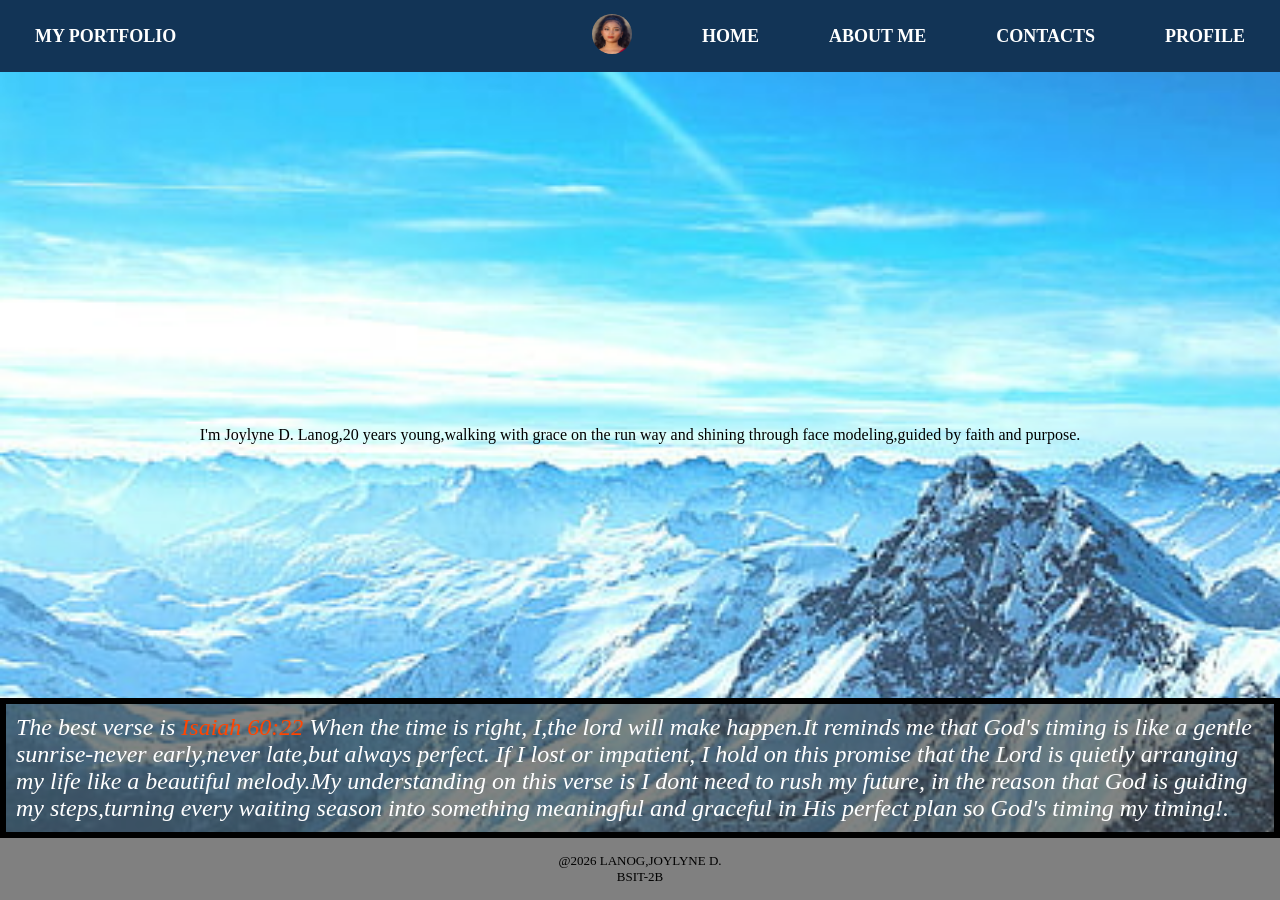
<file: index.html>
<!DOCTYPE html>
<html>
<head>
  <meta charset="utf-8">
  <meta name="viewport" content="width=device-width, initial-scale=1">
  <title></title><link rel="stylesheet" type="text/css" href="style.css">
</head> 
<style type="text/css">   
    h1{
       font-size:25px;
       color:black;
       text-transform:uppercase;
       text-align:center;
    } 
       
    div{
        text-align: center;
        width:100%;
        margin:auto;
        padding-top:12vh;
    }

    .verse{
        font-style:italic;
        border:6px solid black;
        padding:10px;
        font-size:1.5em;
        background-color: rgba(51, 51, 51, 0.6);
        color: white;
    }

    .verse:hover{
        background-color: white;
        color: black;
    }

    footer{
        background-color:rgb(128,128,128);
        color:black;
        padding:15px;
        text-align:center;
        font-size:small;
    }

    footer:hover{
       background-color:black;
       color:white;
    }

    li{
       font-size: 30px;
    }   
</style>

<body style="background-image: url('bg.jpeg'); background-repeat: no-repeat;background-size:cover;">

<header>
   <ul class="main-nav">
        <li><a href="index.html">MY PORTFOLIO</a></li>
        <li><a href="index.html"><img src="logo.jpg"></a></li>
        <li><a href="index.html">HOME</a></li>
        <li><a href="aboutme.html">ABOUT ME</a></li>
        <li><a href="contact.html">CONTACTS</a></li>
        <li><a href="p-file.html">PROFILE</a></li>
    </ul>
</header>

      <div >
        <p>I'm Joylyne D. Lanog,20 years young,walking with grace on the run way and shining through face modeling,guided by faith and purpose.</p>
      </div>

        <p class="verse">The best verse is <span style="color:orangered;">Isaiah 60:22 </span> When the time is right, I,the lord will make happen.It reminds me that God's timing is like a gentle sunrise-never early,never late,but always perfect. If I lost or impatient, I hold on this promise that the Lord is quietly arranging my life like a beautiful melody.My understanding on this verse is I dont need to rush my future, in the reason that God is guiding my steps,turning every waiting season into something meaningful and graceful  in His perfect plan so God's timing my timing!.</p>

      <footer>
        <p>@2026 LANOG,JOYLYNE D.</p>
        <p>BSIT-2B</p>
      </footer> 
</body>
</html>
</file>
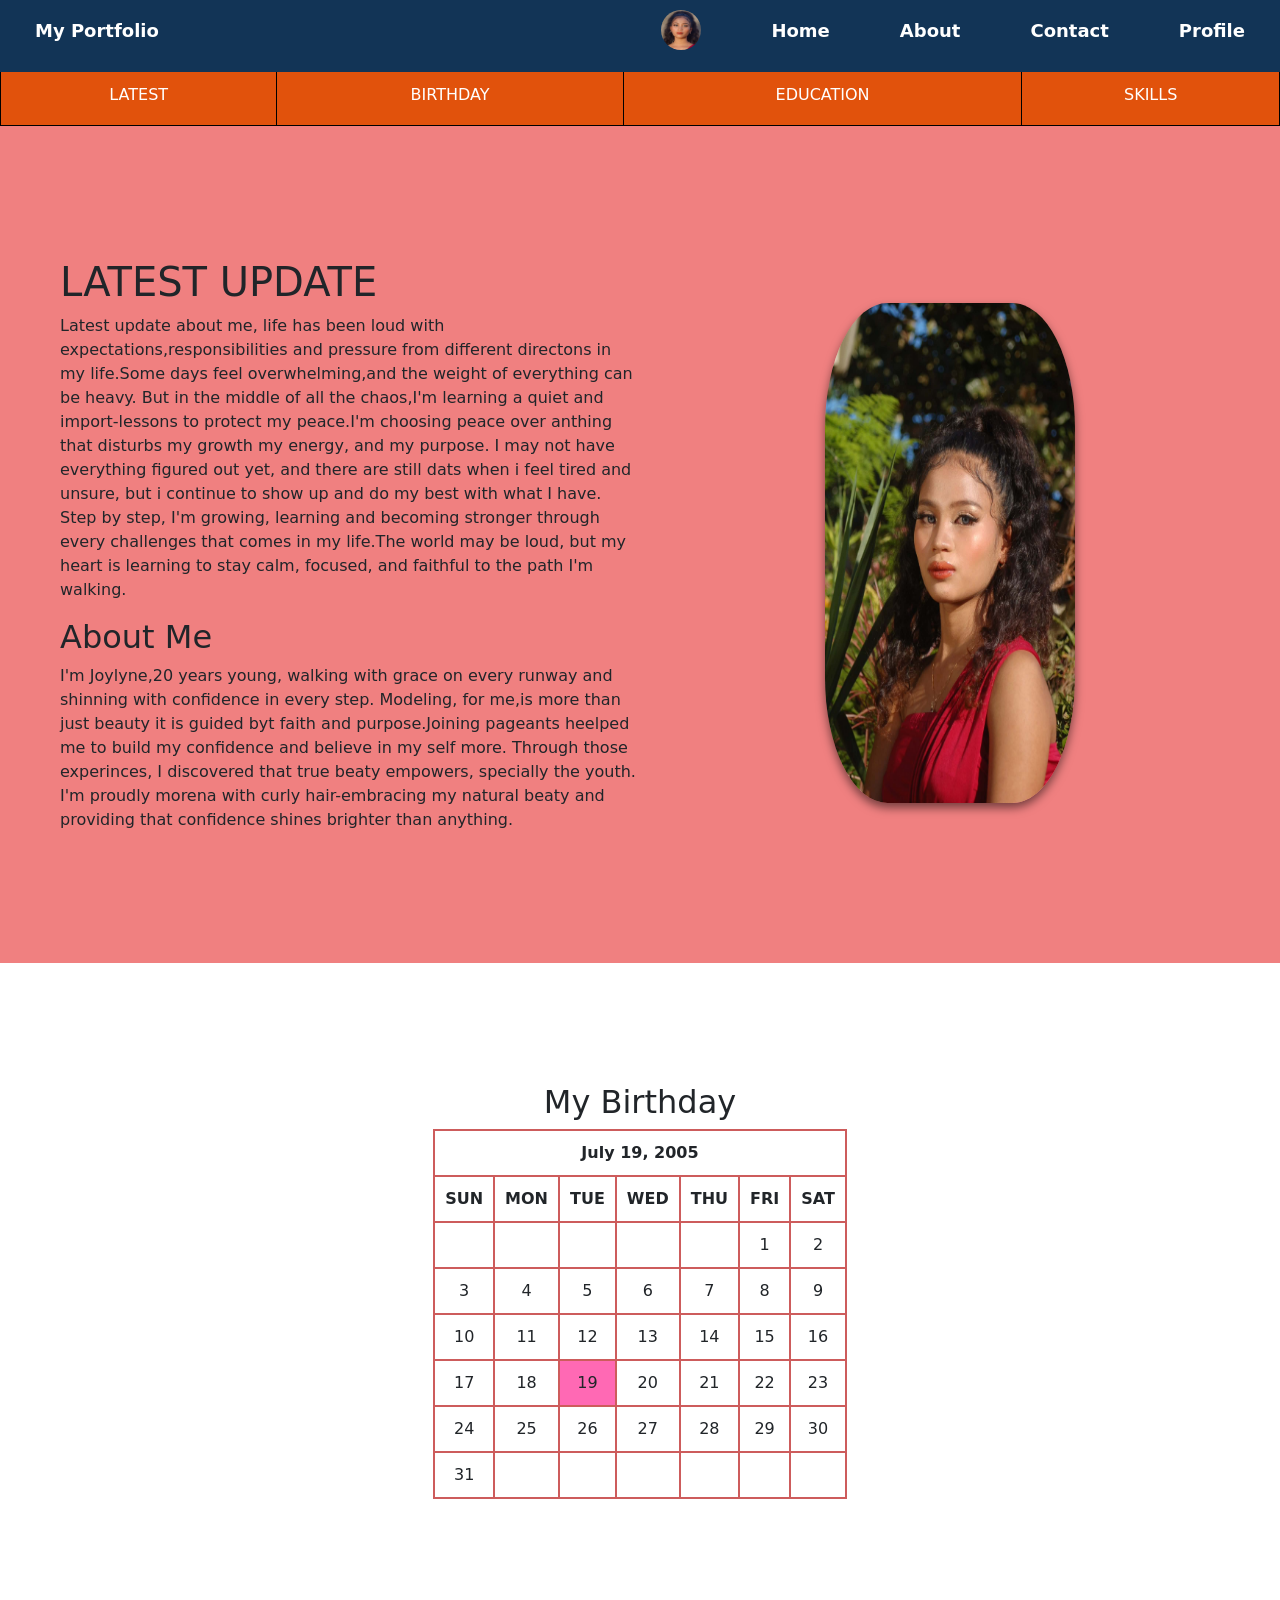
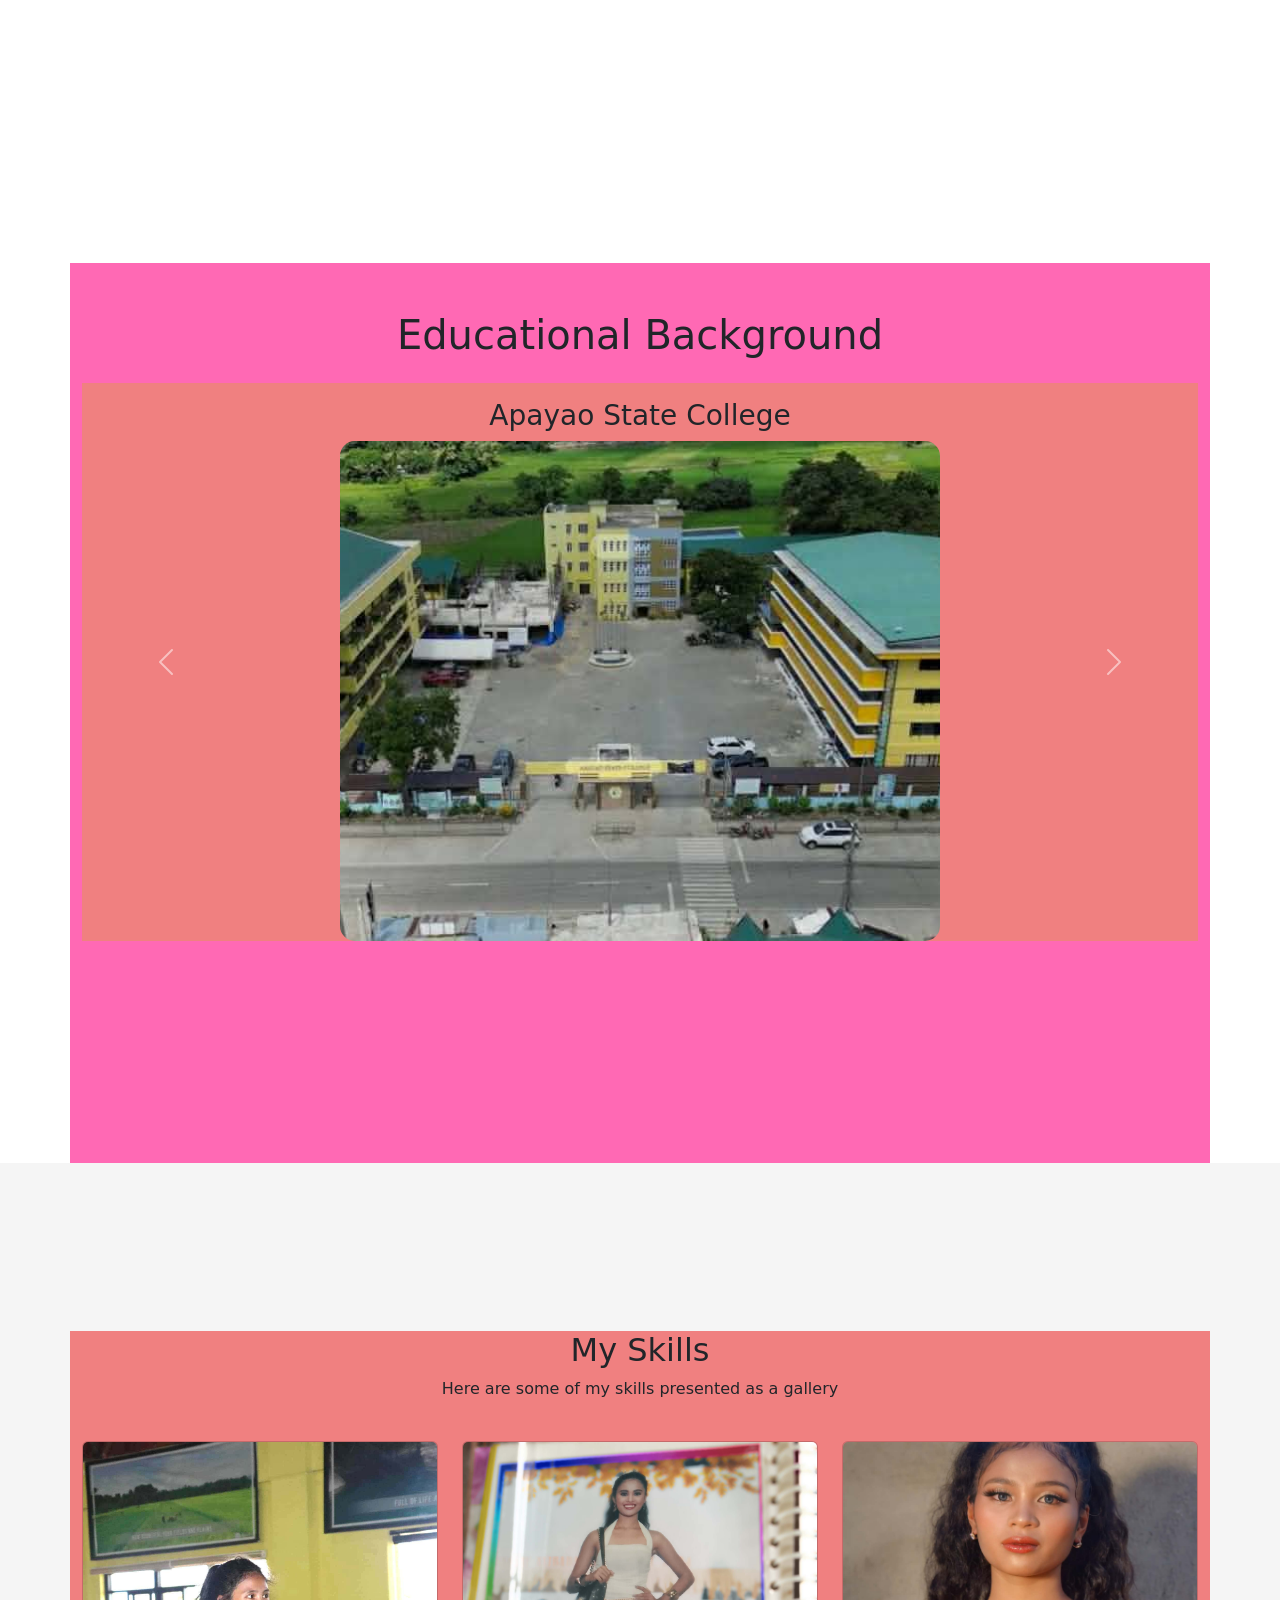
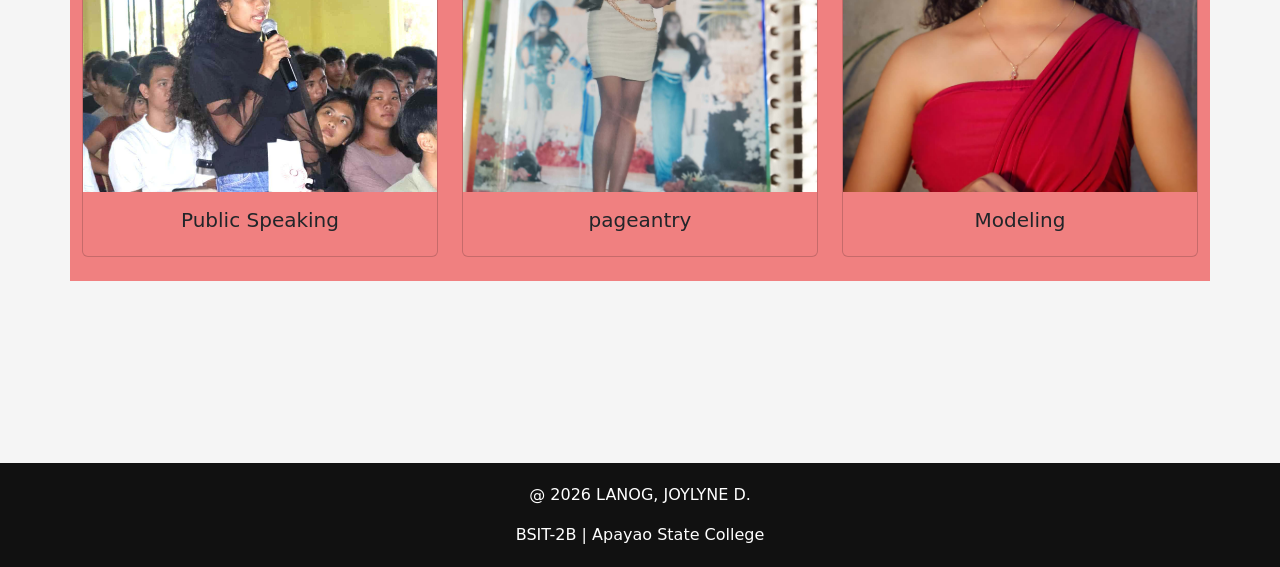
<file: aboutme.html>
<!DOCTYPE html>
<html>
<head>
    <meta charset="utf-8">
    <meta name="viewport" content="width=device-width, initial-scale=1">
    <title>About Me</title>

    <link rel="stylesheet" href="style.css">

  <link href="https://cdn.jsdelivr.net/npm/bootstrap@5.3.8/dist/css/bootstrap.min.css" rel="stylesheet" integrity="sha384-sRIl4kxILFvY47J16cr9ZwB07vP4J8+LH7qKQnuqkuIAvNWLzeN8tE5YBujZqJLB" crossorigin="anonymous">
    <script src="https://cdn.jsdelivr.net/npm/bootstrap@5.3.8/dist/js/bootstrap.bundle.min.js" integrity="sha384-FKyoEForCGlyvwx9Hj09JcYn3nv7wiPVlz7YYwJrWVcXK/BmnVDxM+D2scQbITxI" crossorigin="anonymous"></script>

    <style>
        .sub-menu {
            width: 100%;
            height: 7vh;
            background-color: rgba(225, 82, 12, 1.0);
            position: fixed;
            top: 7vh;
            z-index: 999;
            position: fixed;
        }

        .table-rowa td {
            border: 1px solid black;
            text-align: center;
        }

        .table-rowa a {
            display: block;
            color: white;
            text-decoration: none;
            padding: 10px;
        }

        .table-rowa a:hover {
            background-color: black;
        }

        .sections > div {
            min-height: 100vh;
            padding-top: 120px;
        }

        .sections div:nth-child(1){
         background: lightcoral; 
        }
        .sections > div:nth-child(2){
         background: white;
        }
        .sections > div:nth-child(3){
         background: hotpink; 
        }
        .sections > div:nth-child(4){ 
            background: whitesmoke; 
        }

        .about {
            display: flex;
            flex-wrap: wrap;
            align-items: center;
            padding: 40px;
        }

        .about-text { flex: 1; padding: 20px; }
        .about-image { flex: 1; text-align: center; }

        .about-image img {
            width: 250px;
            height: 500px;
            border-radius: 25%;
            box-shadow: 0 5px 10px rgba(0,0,0,0.5);
        }

        .calendar {
            max-width: 800px;
            margin: auto;
            text-align: center;
        }

        .calendar td, .calendar th {
            border: 2px solid indianred;
            padding: 10px;
        }

        .DAY {
            background-color: hotpink;
        }

        .edu-img {
            width: 600px;
            height: 500px;
            object-fit: cover;
            border-radius: 15px;
        }
        .section-title {
        text-align: center;
        margin-bottom: 40px;
        }
    
        .card img {
            height: 350px;
            object-fit: cover;
        }

    
        #latest, #birth, #educ, #ski {
            scroll-margin-top: 14vh;
        }
    </style>
</head>

<body>

<header>
    <nav>
      <ul class="main-nav">
        <li><a href="index.html">My Portfolio</a></li>
        <li><a href="index.html"><img src="logo.jpg" alt="logo"></a></li>
        <li><a href="index.html">Home</a></li>
        <li><a href="aboutme.html">About</a></li>
        <li><a href="contact.html">Contact</a></li>
        <li><a href="p-file.html">Profile</a></li>
    </ul>     
    </nav>
</header>
<table class="sub-menu">
    <tr class="table-rowa">
        <td><a href="#latest">LATEST</a></td>
        <td><a href="#birth">BIRTHDAY</a></td>
        <td><a href="#educ">EDUCATION</a></td>
        <td><a href="#ski">SKILLS</a></td>
    </tr>
</table>

<div class="sections">

    
    <div id="latest" class="about">
        <div class="about-text">
            <h1>LATEST UPDATE</h1>
            <p>
               Latest update about me, life has been loud with expectations,responsibilities and pressure from different directons in my life.Some days feel overwhelming,and the weight of everything can be heavy. But in the middle of all the chaos,I'm learning a quiet and import-lessons to protect my peace.I'm choosing peace over anthing that disturbs my growth my energy, and my purpose. I may not have everything figured out yet, and there are still dats when i feel tired and unsure, but i continue to show up and do my best with what I have. Step by step, I'm growing, learning and becoming stronger through every challenges that comes in my life.The world may be loud, but my heart is learning to stay calm, focused, and faithful to the path I'm walking.
            </p>

            <h2>About Me</h2>
            <p>
                I'm Joylyne,20 years young, walking with grace on every runway and shinning with confidence in every step. Modeling, for me,is more than just beauty it is guided byt faith and purpose.Joining pageants heelped me to build my confidence and believe in my self more. Through those experinces, I discovered that true beaty empowers, specially the youth. I'm proudly morena with curly hair-embracing my natural beaty and providing that confidence shines brighter than anything.
            </p>
        </div>

        <div class="about-image">
            <img src="img.jpg" alt="My photo">
        </div>
    </div>

    
    <div id="birth">
        <h2 style="text-align:center;">My Birthday</h2>

        <table class="calendar">
            <tr><th colspan="7">July 19, 2005</th></tr>
            <tr>
                <th>SUN</th>
                <th>MON</th>
                <th>TUE</th>
                <th>WED</th>
                <th>THU</th>
                <th>FRI</th>
                <th>SAT</th>
            </tr>

            <tr>
                <td></td>
                <td></td>
                <td></td>
                <td></td>
                <td></td>
                <td>1</td>
                <td>2</td>
            </tr>
            <tr>
                <td>3</td>
                <td>4</td>
                <td>5</td>
                <td>6</td>
                <td>7</td>
                <td>8</td>
                <td>9</td>
            </tr>
            <tr>
                <td>10</td>
                <td>11</td>
                <td>12</td>
                <td>13</td>
                <td>14</td>
                <td>15</td>
                <td>16</td>
            </tr>
            <tr>
                <td>17</td>
                <td>18</td>
                <td class="DAY">19</td>
                <td>20</td>
                <td>21</td>
                <td>22</td>
                <td>23</td>
            </tr>
            <tr>
                <td>24</td>
                <td>25</td>
                <td>26</td>
                <td>27</td>
                <td>28</td>
                <td>29</td>
                <td>30</td>
            </tr>
            <tr>
                <td>31</td>
                <td></td>
                <td></td>
                <td></td>
                <td></td>
                <td></td>
                <td></td>
            </tr>
        </table>
    </div>

    <div id="educ" class="container py-5">
        <h1 class="text-center mb-4">Educational Background</h1>

        <div id="carouselExample" class="carousel slide" data-bs-ride="carousel">
            <div class="carousel-inner">

                <div class="carousel-item active text-center">
                    <h3 class="mt-3">Apayao State College</h3>
                    <a href="college.html">
                        <img src="college.jpg" class="edu-img d-block mx-auto" alt="College">
                    </a>      
                </div>

                
                <div class="carousel-item text-center">
                    <h3 class="mt-3">Alibadabad National Highschool </h3>
                    <a href="highschool.html">
                        <img src="high.jpg" class="edu-img d-block mx-auto" alt="high_school">
                    </a>  
                </div>
            
                
                <div class="carousel-item text-center">
                    <h3 class="mt-3">Pedro Bunot Central School</h3>
                    <a href="elementary.html">
                        <img src="elem.jpg" class="edu-img d-block mx-auto" alt="elementary">
                    </a>  
                </div>
            </div> 

           
            <button class="carousel-control-prev" type="button" data-bs-target="#carouselExample" data-bs-slide="prev">
                <span class="carousel-control-prev-icon"></span>
            </button>

            <button class="carousel-control-next" type="button" data-bs-target="#carouselExample" data-bs-slide="next">
                <span class="carousel-control-next-icon"></span>
            </button>
        </div>
    </div>
        

   
    <div id="ski">
        <div class="container mt-5">
            <div class="section-title">
                <h2>My Skills</h2>
                <p>Here are some of my skills presented as a gallery</p>
            </div>
            <div class="row">
                <div class="col-md-4 mb-4">
                    <div class="card h-100">
                        <img src="pub-speak.jpg" class="card-img-top" alt="">
                        <div class="card-body text-center">
                            <h5 class="card-title">Public Speaking</h5>
                        </div>
                    </div>
                </div>
                
                <div class="col-md-4 mb-4">
                    <div class="card h-100">
                        <img src="pageantry.jpg" class="card-img-top" alt="">
                        <div class="card-body text-center">
                            <h5 class="card-title">pageantry</h5>
                        </div>
                    </div>
                </div>
                
                <div class="col-md-4 mb-4">
                    <div class="card h-200">
                        <img src="model.jpg" class="card-img-top" alt="">
                        <div class="card-body text-center">
                            <h5 class="card-title">Modeling</h5>
                        </div>
                    </div>
                </div>
            </div>
        </div>
    </div>
    
    <footer style="background: #111; color: white; text-align: center; padding: 20px; margin-top: 0;">
        <p>@ 2026 LANOG, JOYLYNE D.</p>
        <p style="margin-bottom: 0;">BSIT-2B | Apayao State College</p>
    </footer>
</div>
</body>
</html>
</file>
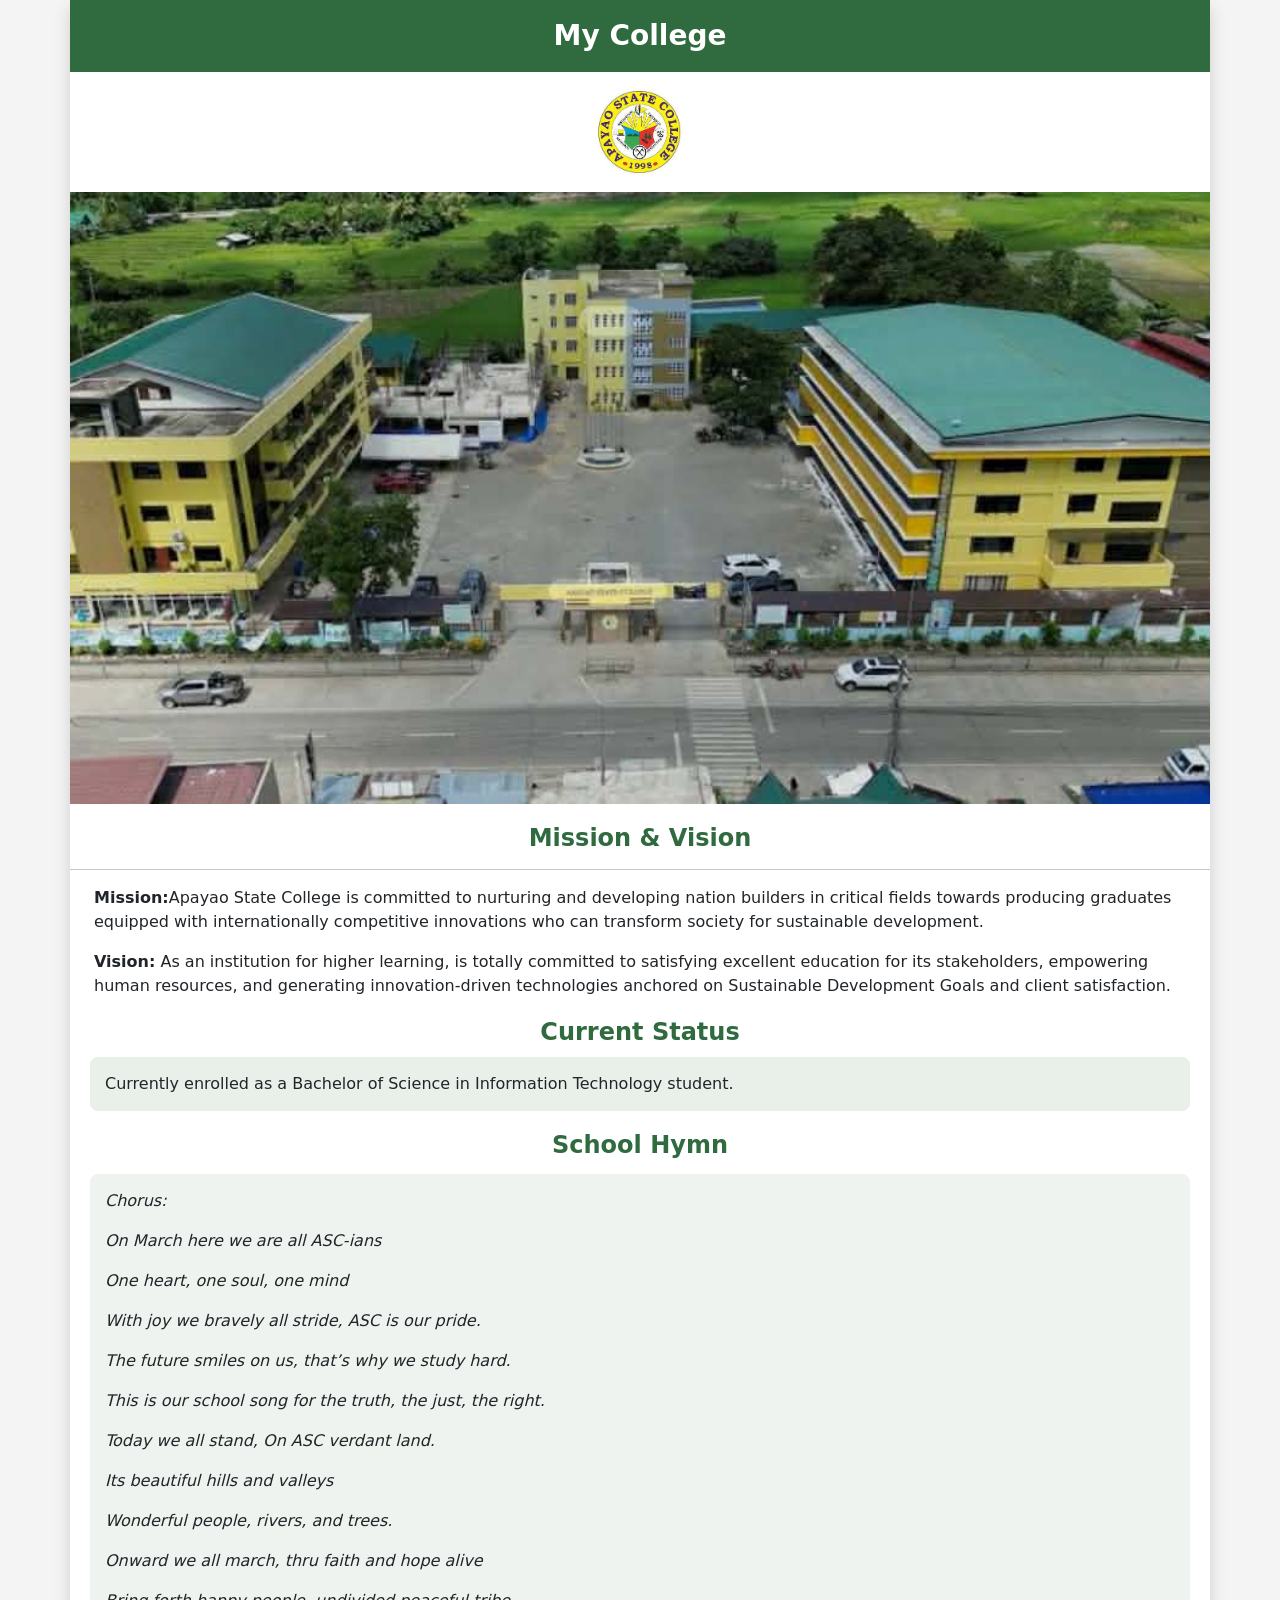
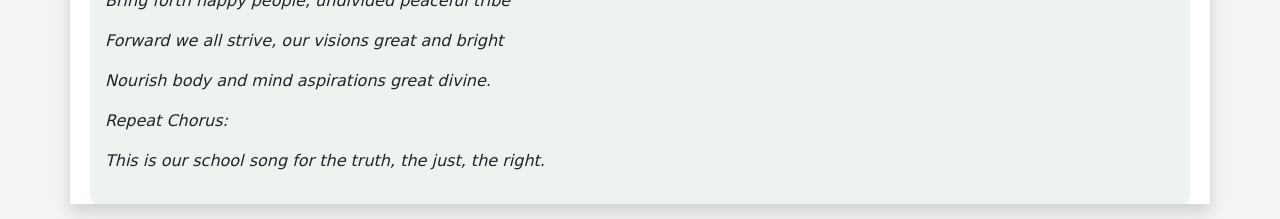
<file: college.html>
<!DOCTYPE html>
<html lang="en">
<head>
    <meta charset="UTF-8">
    <meta name="viewport" content="width=device-width, initial-scale=1">
    <title>My College</title>

    <link href="https://cdn.jsdelivr.net/npm/bootstrap@5.3.0/dist/css/bootstrap.min.css" rel="stylesheet">

    <style>
        body {
            background-color: #f4f4f4;
        }

        .header {
            background-color: #2f6b3f;
            color: white;
            text-align: center;
            padding: 15px;
            font-size: 28px;
            font-weight: bold;
        }

        .logo {
            width: 90px;
            display: block;
            margin: 15px auto;
        }

        .section-title {
            color: #2f6b3f;
            text-align: center;
            font-weight: bold;
            margin-top: 20px;
        }

        .box {
            background-color: #e9f0ea;
            padding: 15px;
            border-radius: 8px;
            margin: 10px 20px;
        }

        .hymn-box {
            background-color: #eef3ef;
            padding: 15px;
            border-radius: 8px;
            margin: 15px 20px;
            font-style: italic;
        }
    </style>
</head>
<body>

<div class="container bg-white shadow p-0">
    <div class="header">My College</div>
    <img src="c-logo.jpg" class="logo" alt="College Logo">

    <img src="college.jpg" class="img-fluid w-100" alt="College Building">

    <h4 class="section-title">Mission & Vision</h4>
    <hr>

    <div class="px-4">
        <p><strong>Mission:</strong>Apayao State College is committed to nurturing and developing nation builders in critical fields towards producing graduates equipped with internationally competitive innovations who can transform society for sustainable development.</p>
        <p><strong>Vision:</strong> As an institution for higher learning, is totally committed to satisfying excellent education for its stakeholders, empowering human resources, and generating innovation-driven technologies anchored on Sustainable Development Goals and client satisfaction.</p>
    </div>


    <h4 class="section-title">Current Status</h4>
    <div class="box">
        Currently enrolled as a Bachelor of Science in Information Technology student.
    </div>


    <h4 class="section-title">School Hymn</h4>

    <div class="hymn-box">
         <p>Chorus:</p>
                <p>On March here we are all ASC-ians</p>
                <p>One heart, one soul, one mind</p>
                <p>With joy we bravely all stride, ASC is our pride.</p>
                <p>The future smiles on us, that’s why we study hard.</p>
                <p>This is our school song for the truth, the just, the right.</p>
                <p></p>
                <p>Today we all stand, On ASC verdant land.</p>
                <p>Its beautiful hills and valleys</p>
                <p>Wonderful people, rivers, and trees.</p>
                <p></p>
                   
                <p>Onward we all march, thru faith and hope alive</p>
                <p>Bring forth happy people, undivided peaceful tribe</p>
                <p>Forward we all strive, our visions great and bright</p>
                <p>Nourish body and mind aspirations great divine.</p>
                <p></p>
                <p>Repeat Chorus:</p>
                <p></p>
                <p>This is our school song for the truth, the just, the right.</p>
    </div>

</div>

</body>
</html>
</file>
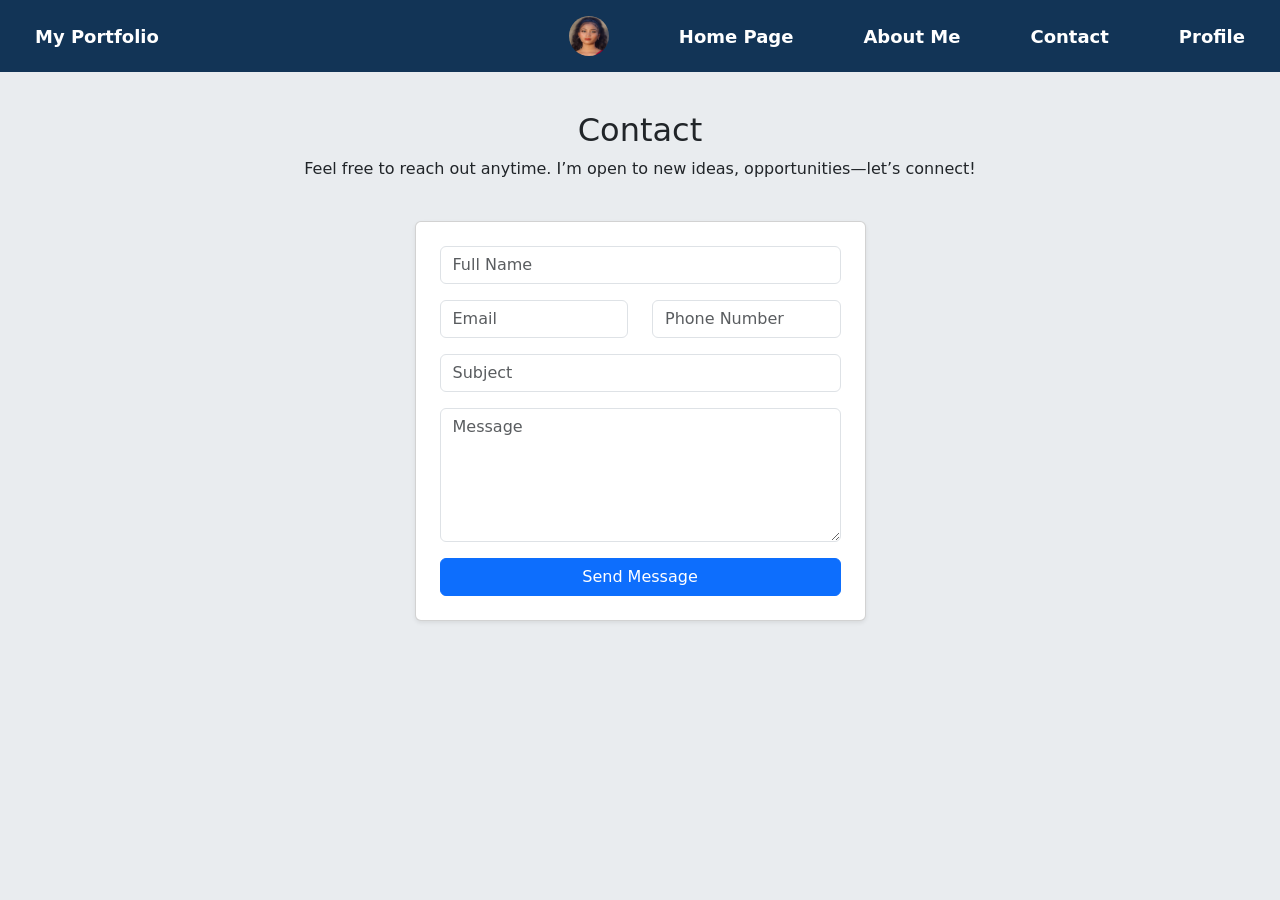
<file: contact.html>
<!DOCTYPE html>
<html>
<head>
<meta charset="utf-8">
<meta name="viewport" content="width=device-width, initial-scale=1">
<title>Contact</title>
<link rel="stylesheet" type="text/css" href="style.css">

<link href="https://cdn.jsdelivr.net/npm/bootstrap@5.3.8/dist/css/bootstrap.min.css" rel="stylesheet">
<link rel="stylesheet" href="https://cdnjs.cloudflare.com/ajax/libs/font-awesome/6.5.0/css/all.min.css">
</head>
<body style="background-color: #e9ecef;">
    <header >
        <ul class="main-nav">
            <li><a href="index.html">My Portfolio</a></li>
            <li><a href="index.html"><img src="logo.jpg"></a></li>
            <li><a href="index.html">Home Page</a></li>
            <li><a href="aboutme.html">About Me</a></li>
            <li><a href="contact.html">Contact</a></li>
            <li><a href="p-file.html">Profile</a></li>
        </ul>
    </header>


    <div class="container py-5">

        

       <div class="row justify-content-center">

            <div class="mb-4 text-center">
                <h2>Contact</h2>
                <p>Feel free to reach out anytime. I’m open to new ideas, opportunities—let’s connect!</p>
            </div>
            <div class="col-md-2 col-lg-5">
                <div class="card p-4 shadow-sm">
                    <form>
                        <input type="text" class="form-control mb-3" placeholder="Full Name" required>

                        <div class="row">
                            <div class="col">
                                <input type="email" class="form-control mb-3" placeholder="Email" required>
                            </div>
                            <div class="col">
                                <input type="text" class="form-control mb-3" placeholder="Phone Number">
                            </div>
                        </div>

                        <input type="text" class="form-control mb-3" placeholder="Subject" required>
                        <textarea class="form-control mb-3" rows="5" placeholder="Message" required></textarea>

                        <button class="btn btn-primary w-100">Send Message</button>
                    </form>
                </div>
            </div>
        </div>
        <script src="https://cdn.jsdelivr.net/npm/bootstrap@5.3.8/dist/js/bootstrap.bundle.min.js"></script>
</body>
</html>
</file>
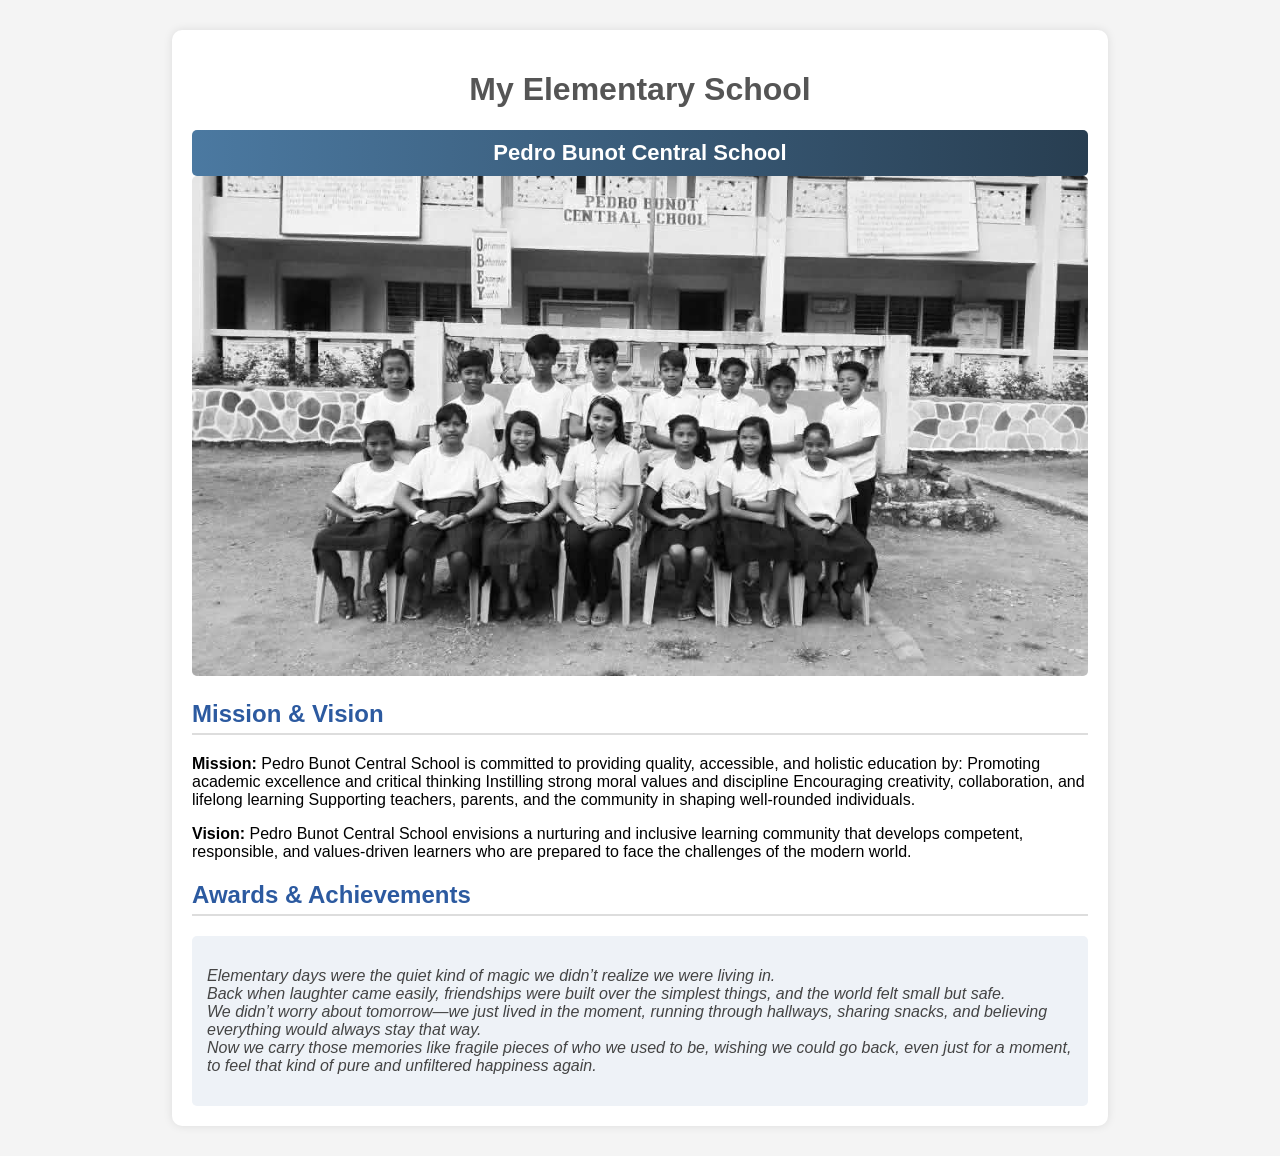
<file: elementary.html>
<!DOCTYPE html>
<html lang="en">
<head>
<meta charset="UTF-8">
<meta name="viewport" content="width=device-width, initial-scale=1.0">
<title>My Elementary School</title>

<style>
    body {
        font-family: Arial, sans-serif;
        background-color: #f4f4f4;
        margin: 0;
        padding: 0;
    }

    .container {
        width: 70%;
        margin: 30px auto;
        background: white;
        padding: 20px;
        border-radius: 10px;
        box-shadow: 0 0 10px rgba(0,0,0,0.1);
    }

    h1 {
        text-align: center;
        color: #555;
    }

    .header {
        background: linear-gradient(to right, #4b79a1, #283e51);
        color: white;
        text-align: center;
        padding: 10px;
        font-size: 22px;
        font-weight: bold;
        border-radius: 5px;
    }

    .logo {
        display: block;
        margin: 15px auto;
        width: 100px;
    }

    .school-img {
        width: 100%;
        height: 500px;
        border-radius: 5px;
    }
    .award{
        width: 300px;
        height: 300px;
    }

    h2 {
        color: #2c5aa0;
        border-bottom: 2px solid #ddd;
        padding-bottom: 5px;
        margin-top: 20px;
    }

    ul {
        list-style: none;
        padding-left: 0;
    }

    .grad-img {
        width: 100%;
        border-radius: 5px;
    }

    .quote {
        background: #eef2f7;
        padding: 15px;
        margin-top: 15px;
        border-radius: 5px;
        font-style: italic;
        color: #444;
    }
</style>
</head>

<body>

<div class="container">
    <h1>My Elementary School</h1>

    <div class="header">Pedro Bunot Central School</div>
    <img src="elem.jpg" alt="" class="school-img">

    <h2>Mission & Vision</h2>
    <p><b>Mission:</b> 
        Pedro Bunot Central School is committed to providing quality, accessible, and holistic education by:
        Promoting academic excellence and critical thinking Instilling strong moral values and discipline
        Encouraging creativity, collaboration, and lifelong learning
        Supporting teachers, parents, and the community in shaping well-rounded individuals.
    </p>
    <p><b>Vision:</b> 
      Pedro Bunot Central School envisions a nurturing and inclusive learning community that develops competent, responsible, and values-driven learners who are prepared to face the challenges of the modern world.
    </p>

    <h2>Awards & Achievements</h2>
   

    <div class="quote">
        <p>Elementary days were the quiet kind of magic we didn’t realize we were living in.<br>
       Back when laughter came easily, friendships were built over the simplest things, and the world felt small but safe. <br>
        We didn’t worry about tomorrow—we just lived in the moment, running through hallways, sharing snacks, and believing everything would always stay that way.<br>
        Now we carry those memories like fragile pieces of who we used to be, wishing we could go back, even just for a moment, to feel that kind of pure and unfiltered happiness again.</p>
    </div>

</div>

</body>
</html>
</file>
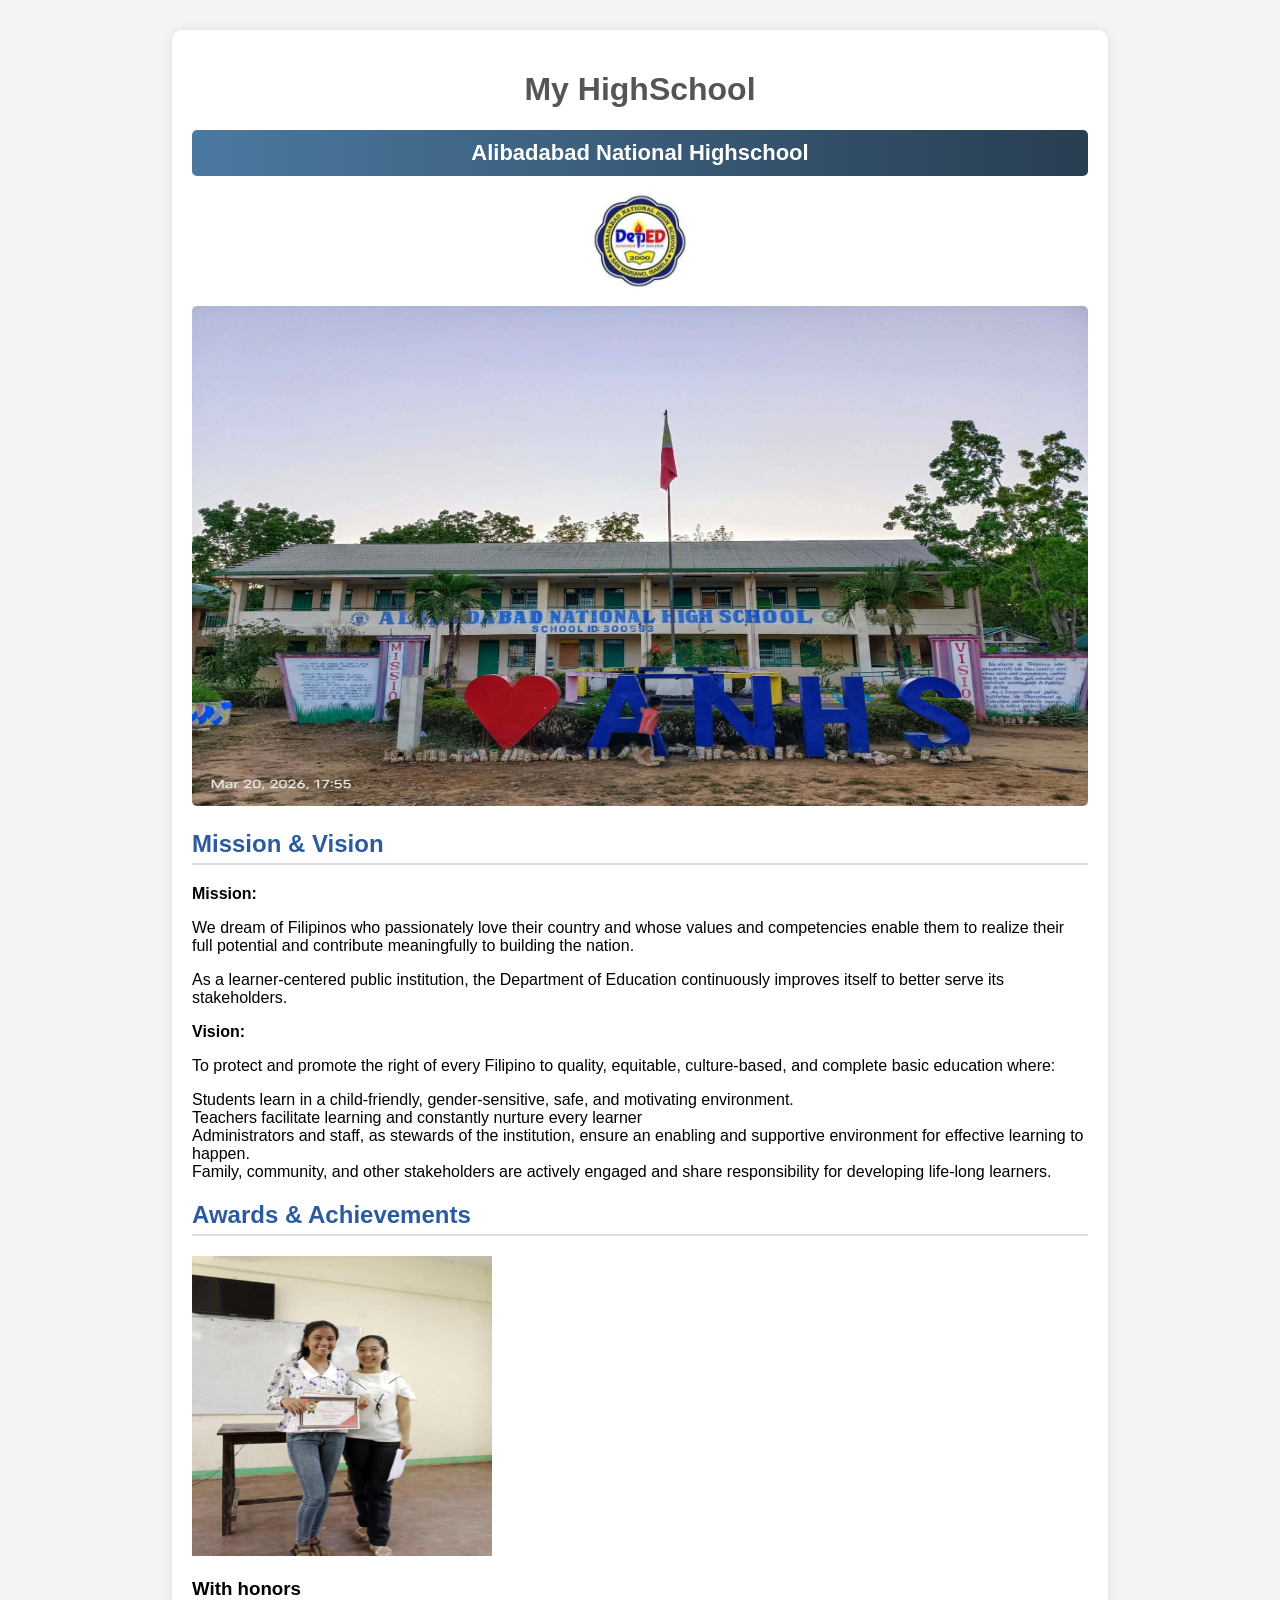
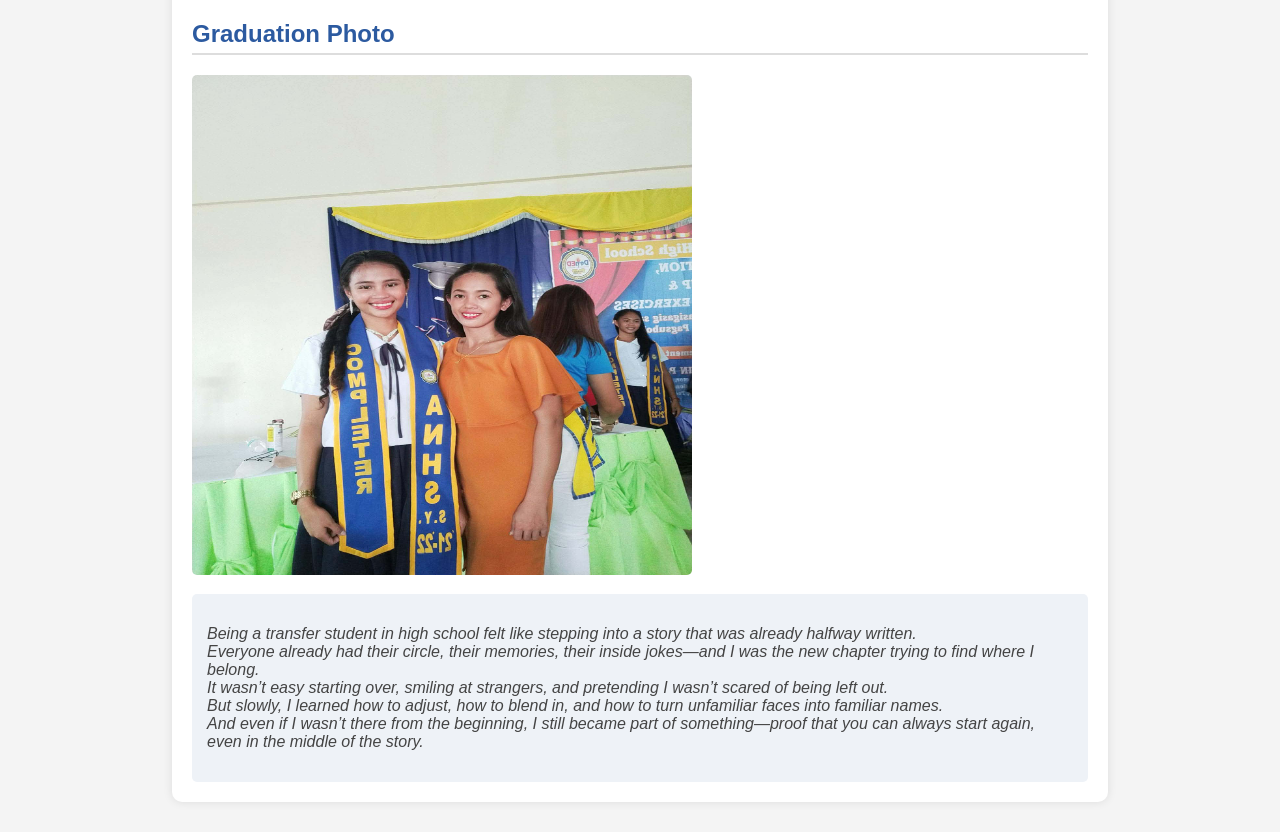
<file: highschool.html>
<!DOCTYPE html>
<html lang="en">
<head>
<meta charset="UTF-8">
<meta name="viewport" content="width=device-width, initial-scale=1.0">
<title>Sigh School</title>

<style>
    body {
        font-family: Arial, sans-serif;
        background-color: #f4f4f4;
        margin: 0;
        padding: 0;
    }

    .container {
        width: 70%;
        margin: 30px auto;
        background: white;
        padding: 20px;
        border-radius: 10px;
        box-shadow: 0 0 10px rgba(0,0,0,0.1);
    }

    h1 {
        text-align: center;
        color: #555;
    }

    .header {
        background: linear-gradient(to right, #4b79a1, #283e51);
        color: white;
        text-align: center;
        padding: 10px;
        font-size: 22px;
        font-weight: bold;
        border-radius: 5px;
    }

    .logo {
        display: block;
        margin: 15px auto;
        width: 100px;
    }

    .school-img {
        width: 100%;
        height: 500px;
        border-radius: 5px;
    }
    .award{
        width: 300px;
        height: 300px;
    }

    h2 {
        color: #2c5aa0;
        border-bottom: 2px solid #ddd;
        padding-bottom: 5px;
        margin-top: 20px;
    }

    ul {
        list-style: none;
        padding-left: 0;
    }

    .grad-img {
        width: 500px;
        height: 500px;
        border-radius: 5px;
    }

    .quote {
        background: #eef2f7;
        padding: 15px;
        margin-top: 15px;
        border-radius: 5px;
        font-style: italic;
        color: #444;
    }
</style>
</head>

<body>

<div class="container">
    <h1>My HighSchool</h1>

    <div class="header">Alibadabad National Highschool</div>
    <img src="h-logo.jpg" alt="School Logo" class="logo">
    <img src="high.jpg" alt="School Building" class="school-img">

    <!-- Mission & Vision -->
    <h2>Mission & Vision</h2>
    <div>
        <b>Mission:</b> 
        <p>We dream of Filipinos who passionately love their country and whose values and competencies enable them to realize their full potential and contribute meaningfully to building the nation.</p>
        <p>As a learner-centered public institution, the Department of Education continuously improves itself to better serve its stakeholders.</p>
        <b>Vision:</b> 
        <p>To protect and promote the right of every Filipino to quality, equitable, culture-based, and complete basic education where:</p>
        <ul>
            <li>Students learn in a child-friendly, gender-sensitive, safe, and motivating environment.</li>
            <li>Teachers facilitate learning and constantly nurture every learner</li>
            <li>Administrators and staff, as stewards of the institution, ensure an enabling and supportive environment for effective learning to happen.</li>
            <li>Family, community, and other stakeholders are actively engaged and share responsibility for developing life-long learners.</li>
        </ul>
    </div>

    <h2>Awards & Achievements</h2>
    <div><img src="honor.jpg" alt="honor" class="award">
        <h3>With honors</h3>
    </div>

    <h2>Graduation Photo</h2>
    <img src="h-graduat.jpg" alt="Graduation Photo" class="grad-img">


    <div class="quote">
        <p>Being a transfer student in high school felt like stepping into a story that was already halfway written.<br>
        Everyone already had their circle, their memories, their inside jokes—and I was the new chapter trying to find where I belong.<br>
         It wasn’t easy starting over, smiling at strangers, and pretending I wasn’t scared of being left out.<br>
         But slowly, I learned how to adjust, how to blend in, and how to turn unfamiliar faces into familiar names.<br>
          And even if I wasn’t there from the beginning, I still became part of something—proof that you can always start again, even in the middle of the story.</p>
    </div>

</div>

</body>
</html>
</file>
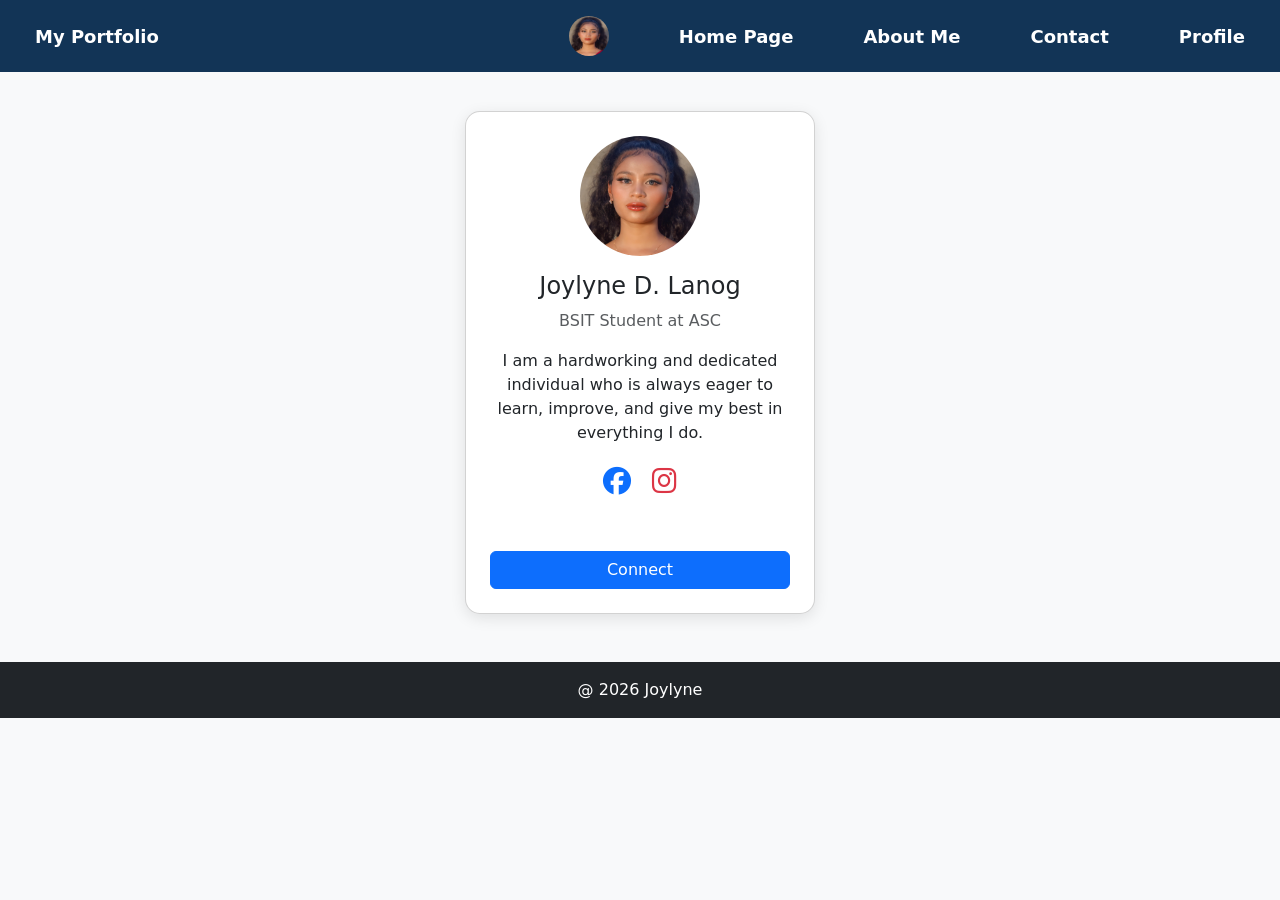
<file: p-file.html>
<!DOCTYPE html>
<html lang="en">
<head>
  <meta charset="UTF-8">
  <meta name="viewport" content="width=device-width, initial-scale=1.0">
  <title>Responsive Portfolio</title>
  <link rel="stylesheet" type="text/css" href="style.css">
  <link href="https://cdn.jsdelivr.net/npm/bootstrap@5.3.8/dist/css/bootstrap.min.css" rel="stylesheet" integrity="sha384-sRIl4kxILFvY47J16cr9ZwB07vP4J8+LH7qKQnuqkuIAvNWLzeN8tE5YBujZqJLB" crossorigin="anonymous">
  <script src="https://cdn.jsdelivr.net/npm/bootstrap@5.3.8/dist/js/bootstrap.bundle.min.js" integrity="sha384-FKyoEForCGlyvwx9Hj09JcYn3nv7wiPVlz7YYwJrWVcXK/BmnVDxM+D2scQbITxI" crossorigin="anonymous"></script>

  
<link rel="stylesheet" href="https://cdnjs.cloudflare.com/ajax/libs/font-awesome/6.5.0/css/all.min.css">

  <style>
    body {
      background: #f8f9fa;
    }
    .profile-card {
      border-radius: 15px;
      box-shadow: 0 4px 15px rgba(0,0,0,0.1);
    }
   .profile-card img {
      width: 120px;
      height: 120px;
      object-fit: cover;
      border-radius: 50%;
      margin-bottom: 15px;
    }

  </style>
</head>
<body>

  <header>
        <ul class="main-nav">
            <li><a href="index.html">My Portfolio</a></li>
            <li><a href="index.html"><img src="logo.jpg"></a></li>
            <li><a href="index.html">Home Page</a></li>
            <li><a href="aboutme.html">About Me</a></li>
            <li><a href="contact.html">Contact</a></li>
            <li><a href="p-file.html">Profile</a></li>
        </ul>
    </header>
 
<section class="py-5 text-center">
  <div class="container">
    <div class="card profile-card mx-auto p-4" style="max-width: 350px;">
      <img src="logo.jpg" class="rounded-circle mx-auto mb-3" alt="Profile">
      <h4>Joylyne D. Lanog</h4>
      <p class="text-muted">BSIT Student at ASC</p>
      <p>I am a hardworking and dedicated individual who is always eager to learn, improve, and give my best in everything I do.
</p>

      <div class="mb-5">
        <a href="" target="_blank" class="me-3 fs-3 text-primary"><i class="fab fa-facebook"></i></a>
        <a href="" target="_blank" class="fs-3 text-danger"><i class="fab fa-instagram"></i></a>
      </div>

      <button class="btn btn-primary w-100">Connect</button>
    </div>
  </div>
</section>
<footer class="text-center py-3 bg-dark text-white">
  <p class="mb-0">@ 2026 Joylyne</p>
</footer>

</body>
</html>
</file>
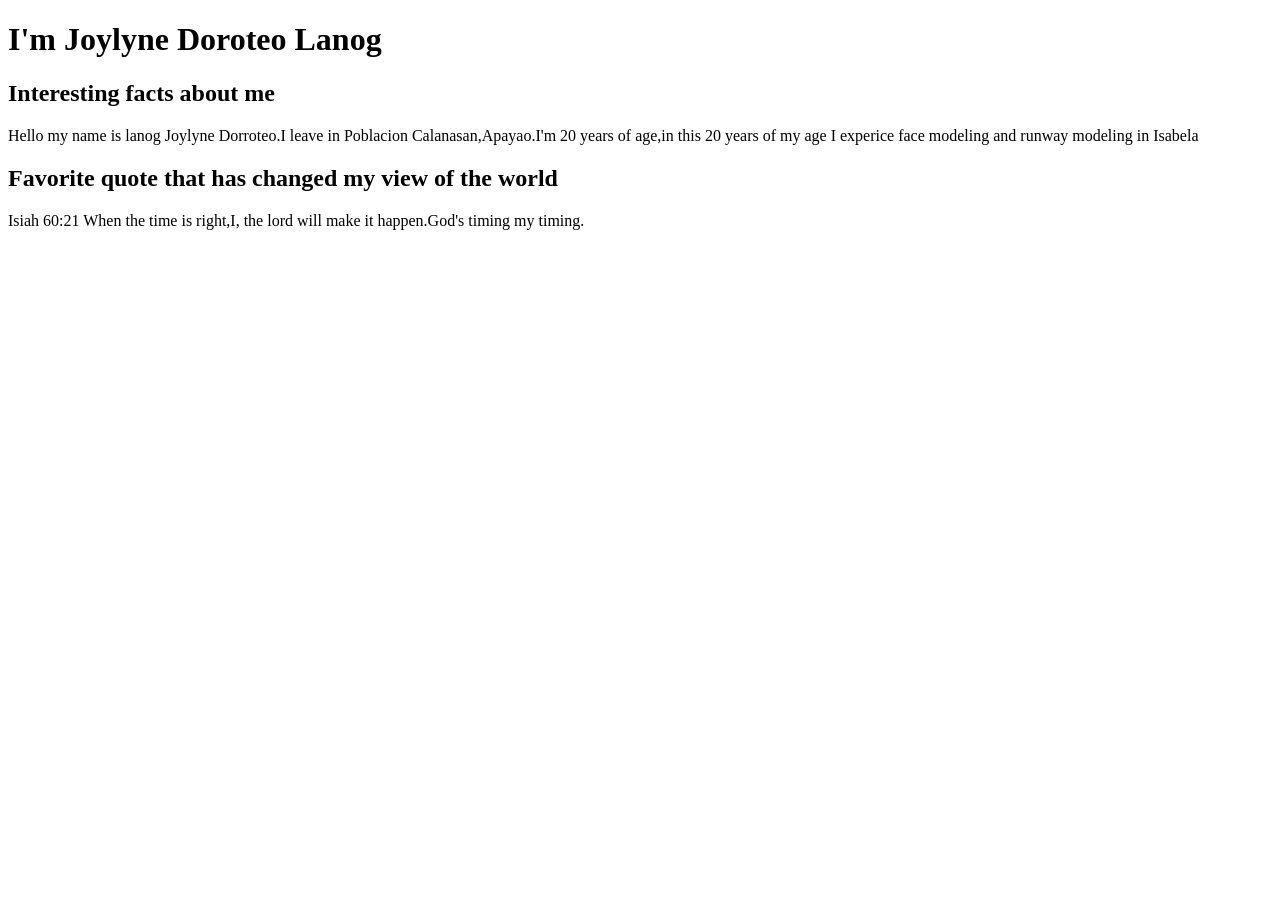
<file: prelab.html>
<!DOCTYPE html>
<html>
<head>
	<meta charset="utf-8">
	<meta name="viewport" content="width=device-width, initial-scale=1">
	<title>WELCOME TO MY SITE</title>
</head>

<body>
	<h1>I'm Joylyne Doroteo Lanog</h1>
	<h2>Interesting facts about me</h2>
	<p>Hello my name is lanog Joylyne Dorroteo.I leave in Poblacion Calanasan,Apayao.I'm 20 years of age,in this 20 years of my age  I experice face modeling and runway modeling in Isabela</p>
	<h2>Favorite quote that has changed my view of the world</h2>
	<p>Isiah 60:21 When the time is right,I, the lord will make it happen.God's timing my timing.</p>
</body>
</html>
</file>
<file: style.css>
header {
    margin: 0;
   background-color:#123456;
    height: 8vh;
    position: fixed;
    top: 0;
    left: 0;
    z-index: 1000;
    width: 100%;

}

body {
    margin: 0;
    padding: 0;
    min-height: 100vh;
    display: flex;
    flex-direction: column;
    padding-top: 7vh;
}

.main-nav {
    list-style: none;
    display: flex;
    align-items: center;
    margin: 0;
    padding: 0;
    height: 100%;
}

.main-nav li {
    padding: 0 20px;
}

.main-nav li:nth-child(2) {
    margin-left: auto;
}

.main-nav a {
    text-decoration: none;
    font-size: 18px;
    color: white;
    font-weight: bold;
    padding: 10px 15px;
    border-radius: 5px;
    transition: all 0.3s ease;
    display: inline-block;
}

header ul li a:hover{
  background-color:red;
  color: black;
  padding: 5px 8px;
}


.main-nav img {
    height: 40px;
    width: 40px;
    border-radius: 50%;
    transition: transform 0.3s ease;
}

.main-nav img:hover {
    transform: scale(1.1);
}

* {
    margin: 0;
    padding: 0;
    box-sizing: border-box;
}

html {
    scroll-behavior: smooth;
}



@media (max-width: 992px) {
    .main-nav a {
        font-size: 16px;
        padding: 8px 12px;
    }
    
    .main-nav li {
        padding: 0 12px;
    }
}

@media (max-width: 768px) {
    .main-nav a {
        font-size: 14px;
        padding: 6px 10px;
    }
    
    .main-nav li {
        padding: 0 8px;
    }
    
    .main-nav img {
        height: 32px;
        width: 32px;
    }
    
    header {
        height: 8vh;
    }
    
    body {
        padding-top: 8vh;
    }
}

@media (max-width: 576px) {
    .main-nav {
        flex-wrap: wrap;
        justify-content: center;
    }
    
    .main-nav a {
        font-size: 12px;
        padding: 5px 8px;
    }
    
    .main-nav li {
        padding: 0 5px;
    }
    
    header {
        height: auto;
        min-height: 7vh;
    }
}
</file>
